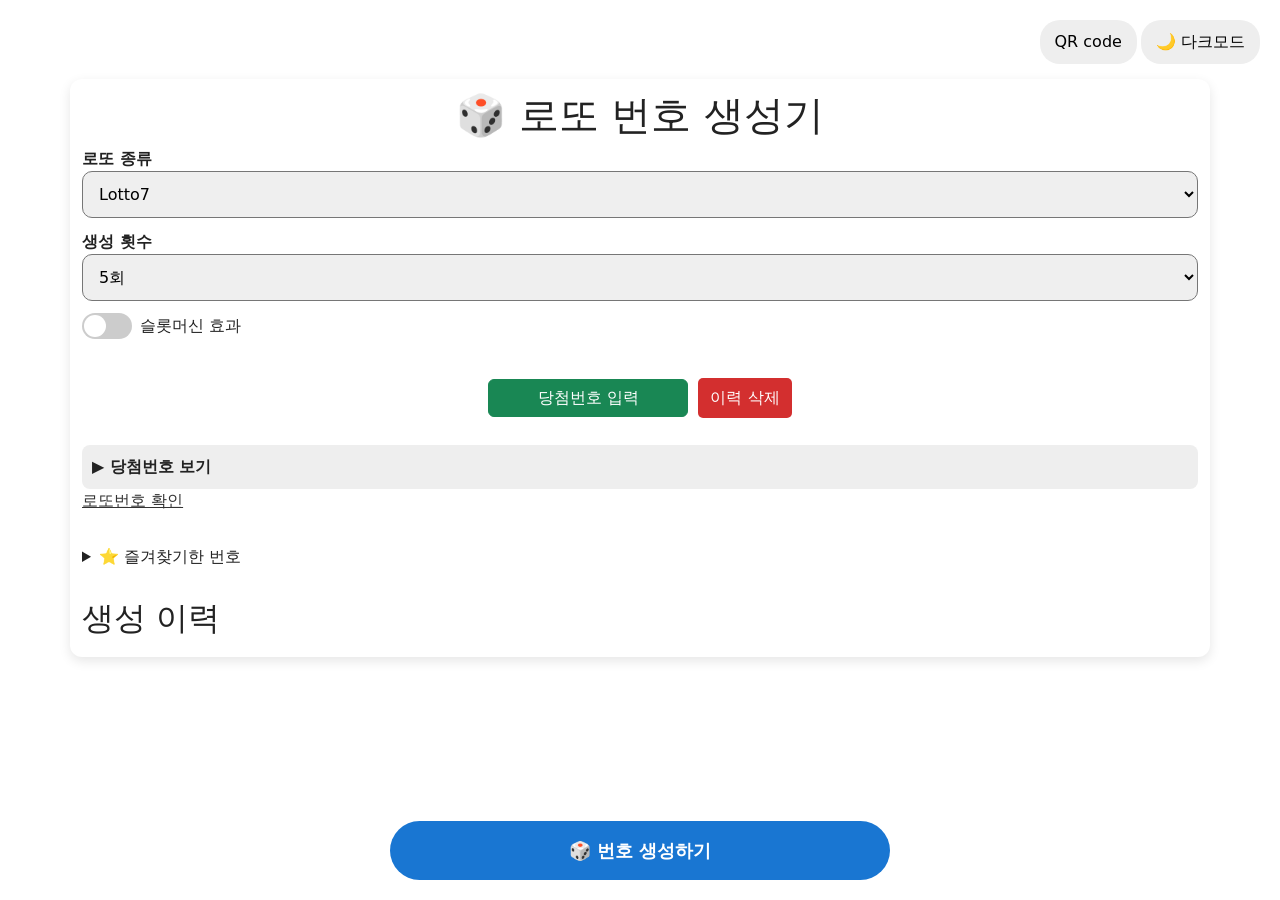
<file: index.html>
<!DOCTYPE html>
<html lang="ko">
<head>
<meta charset="UTF-8">
<meta name="viewport" content="width=device-width, initial-scale=1.0">
<title>로또 번호 생성기</title>


    <link rel="stylesheet" href="style.css">
    
<link href="https://cdn.jsdelivr.net/npm/bootstrap@5.0.2/dist/css/bootstrap.min.css" rel="stylesheet" integrity="sha384-EVSTQN3/azprG1Anm3QDgpJLIm9Nao0Yz1ztcQTwFspd3yD65VohhpuuCOmLASjC" crossorigin="anonymous">
    
<div class="top-bar">
        <button id="showQR" class="QR-btn btn btn-secondary" data-bs-toggle="modal" data-bs-target="#myModal" >QR code</button>
		<button id="themeToggle">🌙 다크모드</button>
</div>

<div class="container">
    <h1>🎲 로또 번호 생성기</h1>

    <div class="controls">
        <div>
            <label>로또 종류</label><br>
            <select id="numberCount">
                <option value="7">Lotto7</option>
                <option value="6">Lotto6</option>
            </select>
        </div>

        <div>
            <label>생성 횟수</label><br>
            <select id="drawCount">
                <option value="1">1회</option>
                <option value="2">2회</option>
                <option value="3">3회</option>
                <option value="5" selected>5회</option>
                <option value="10">10회</option>
            </select>
        </div>
        
        
        
        
        
		<div class="slot-container">

		    <label class="switch">
		        <input
		            type="checkbox"
		            id="slotMode">

		        <span class="slider"></span>
		    </label>

		    <span>슬롯머신 효과</span>

		</div>
        
        
        
        
        

        <div style="align-self:end;">
            <button class="main-btn" onclick="generateLotto()">
                🎲 번호 생성하기
            </button>
        </div>



		<div class="middle-bar">
			<button class="btn btn-success" onclick="location.href='winning.html'">
			    당첨번호 입력
			</button>

	        <div style="align-self:end;">
	            <button class="clear-btn" onclick="clearHistory()">이력 삭제</button>
	        </div>
	        

        </div>
	    
	    
	    <div class="winning-area">
			    <div id="winningToggle" onclick="toggleWinningInfo()">
			        ▶ 당첨번호 보기
			    </div>
			    <div id="winningInfo"></div>
			    <a href="https://www.mizuhobank.co.jp/takarakuji/check/index.html" target="_blank" >로또번호 확인</a>
		</div>



<div class="favorites">
    <details>
        <summary>⭐ 즐겨찾기한 번호</summary>
        <div id="favoriteList"></div>
    </details>
</div>




    </div>

    <div id="result" class="result"></div>

    <div class="history">
        <h2>생성 이력</h2>
        <div id="history"></div>
    </div>
</div>










<div class="modal fade" id="myModal" tabindex="-1">
    <div class="modal-dialog">
        <div class="modal-content">

            <div class="modal-header">
                <h5 class="modal-title">QR CODE</h5>
                <button
                    type="button"
                    class="btn-close"
                    data-bs-dismiss="modal">
                </button>
            </div>

            <div class="modal-body">
                <img src="./qr.png" id="qr">
            </div>

            <div class="modal-footer">
                <button
                    type="button"
                    class="btn btn-secondary"
                    data-bs-dismiss="modal">
                    닫기
                </button>
            </div>

        </div>
    </div>
</div>














<script>
function generateNumbers(count){

    const maxNumber =
        count === 7 ? 37 : 43;

    const numbers = [];

    while(numbers.length < count){

        const num =
            Math.floor(Math.random() * maxNumber) + 1;

        if(!numbers.includes(num)){
            numbers.push(num);
        }
    }

    return numbers.sort((a,b)=>a-b);
}



function animateNumber(element, finalNumber, maxNumber){

	console.log(
    "final =", finalNumber,
    "max =", maxNumber
);//max = undefined 문제 계속 발생 해결 필요.maxNumber를 파라미터로써 못 받나?

    return new Promise(resolve => {

        element.classList.add("spinning");

        let delay = 50;

        let spinCount =
            Math.floor(Math.random() * 20) + 20;

        function changeNumber(num){

            element.innerHTML =
                `<span class="rolling">
                    ${num}
                </span>`;
        }

        function spin(count){

            if(count <= 0){

                element.innerHTML =
                    `<span class="final">
                        ${finalNumber}
                    </span>`;

                element.classList.remove("spinning");
                element.classList.add("stop");

                resolve();

                return;
            }

            const randomNum =
                Math.floor(Math.random() * (maxNumber || 37)) + 1;

            changeNumber(randomNum);

            // 마지막 3회 감속
            if(count <= 3){
                delay += 150;
            }

            setTimeout(() => {

                spin(count - 1);

            }, delay);
        }

        spin(spinCount);

    });

}



async function animateTicket(ticket, nums){

    const promises = [];

    nums.forEach(n => {

	    const span =
	        document.createElement("span");

	    span.className = "number";

	    ticket.appendChild(span);

		const slotEnabled =
		    localStorage.getItem("slotMode")
		    === "true";

		if(slotEnabled){
		    animateNumber(
		        span,
		        n, 
		        maxNumber
		    );
		}else{
		    span.textContent = n;
		}

	});

    await Promise.all(promises);
}











async function generateLotto(){

    const numberCount =
        Number(
            document.getElementById("numberCount").value
        );

    const drawCount =
        Number(
            document.getElementById("drawCount").value
        );

    const resultDiv =
        document.getElementById("result");

	const maxNumber =
	    numberCount === 7 ? 37 : 43;


	    resultDiv.innerHTML = "";

	    const allResults = [];

	    const tickets = [];

	    // 티켓 전부 먼저 생성
	    for(let i = 0; i < drawCount; i++){

	        const nums =
	            generateNumbers(numberCount);

	        allResults.push(nums);

	        const ticket =
	            document.createElement("div");

	        ticket.className = "ticket";

	        resultDiv.appendChild(ticket);

	        tickets.push({
	            ticket,
	            nums
	        });
	    }

    const slotEnabled =
        localStorage.getItem("slotMode")
        === "true";

    // 슬롯머신 OFF
	if(!slotEnabled){
	    tickets.forEach(item => {
	        item.nums.forEach(n => {
	            const span =
	                document.createElement("span");
	            span.className = "number";
	            span.textContent = n;
	            item.ticket.appendChild(span);
	        });

	        // ★ 즐겨찾기 버튼 추가
	        const favoriteBtn =
	            document.createElement("button");

	        favoriteBtn.textContent = "⭐";

	        favoriteBtn.onclick = () => {
	            addFavorite(item.nums);
	        };

	        item.ticket.appendChild(favoriteBtn);
	    });
	}

    // 슬롯머신 ON
    else{

        const animations = [];

	tickets.forEach((item, ticketIndex) => {

	    item.nums.forEach(n => {

	        const span =
	            document.createElement("span");

	        span.className =
	            "number spinning";

	        item.ticket.appendChild(span);

	        animations.push(

	            new Promise(resolve => {

	                setTimeout(async () => {

	                    await animateNumber(
	                        span,
	                        n,
	                        item.maxNumber
	                    );

	                    resolve();

	                }, ticketIndex * 350);

	            })

	        );

	    });
			// ★ 즐겨찾기 버튼 추가
	        const favoriteBtn =
	            document.createElement("button");

	        favoriteBtn.textContent = "⭐";

	        favoriteBtn.onclick = () => {
	            addFavorite(item.nums);
	        };

	        item.ticket.appendChild(favoriteBtn);
	});

	await Promise.all(animations);

	    }

    saveHistory(
        numberCount,
        drawCount,
        allResults
    );

    loadHistory();

}













function saveHistory(numberCount, drawCount, results){
    const history = JSON.parse(localStorage.getItem("lottoHistory") || "[]");

    history.unshift({
        id: Date.now(),
        date: new Date().toLocaleString('ko-KR', {
            year: 'numeric',
            month: '2-digit',
            day: '2-digit',
            hour: '2-digit',
            minute: '2-digit'
            }),
        numberCount,
        drawCount,
        results
    });

    localStorage.setItem(
        "lottoHistory",
        JSON.stringify(history)
    );
}






function checkLotteryRank(
    lotteryType,
    winningNumbers,
    bonusNumbers,
    userNumbers
){

    const mainMatchCount =
        userNumbers.filter(
            num => winningNumbers.includes(num)
        ).length;

    const bonusMatchCount =
        userNumbers.filter(
            num => bonusNumbers.includes(num)
        ).length;

    let rank = "낙첨";

    if(lotteryType === "6"){

        if(mainMatchCount === 6){
            rank = "1등";
        }
        else if(
            mainMatchCount === 5 &&
            bonusMatchCount >= 1
        ){
            rank = "2등";
        }
        else if(mainMatchCount === 5){
            rank = "3등";
        }
        else if(mainMatchCount === 4){
            rank = "4등";
        }
        else if(mainMatchCount === 3){
            rank = "5등";
        }

    }else{

        if(mainMatchCount === 7){
            rank = "1등";
        }
        else if(
            mainMatchCount === 6 &&
            bonusMatchCount >= 1
        ){
            rank = "2등";
        }
        else if(mainMatchCount === 6){
            rank = "3등";
        }
        else if(mainMatchCount === 5){
            rank = "4등";
        }
        else if(mainMatchCount === 4){
            rank = "5등";
        }
        else if(
            mainMatchCount === 3 &&
            bonusMatchCount >= 1
        ){
            rank = "6등";
        }

    }

    return {
        rank,
        mainMatchCount,
        bonusMatchCount
    };
}





function loadHistory(){

    const history = JSON.parse(
        localStorage.getItem("lottoHistory") || "[]"
    );

    const historyDiv =
        document.getElementById("history");

    historyDiv.innerHTML = "";

    history.forEach(item=>{
    
    
		const lotteryType =
		    localStorage.getItem("lotteryType");

		const winningNumbers =
		    (localStorage.getItem("winningNumbers") || "")
		        .split(" ")
		        .map(Number);

		const bonusNumbers =
		    (localStorage.getItem("bonusNumbers") || "")
		        .split(" ")
		        .map(Number);
		    
    
    

        const details =
            document.createElement("details");

        details.className = "history-item";

        const summary =
            document.createElement("summary");

        summary.textContent =
            `${item.date} (${item.drawCount}회 생성)`;

        details.appendChild(summary);

        const content =
            document.createElement("div");

        content.className = "history-content";


content.innerHTML =
item.results.map(arr => {

    const result =
        checkLotteryRank(
            lotteryType,
            winningNumbers,
            bonusNumbers,
            arr
        );

    return `

        <div class="history-ticket">

            ${arr.map(num => {

                let cls = "ball";

                if(winningNumbers.includes(num)){
                    cls += " match";
                }
                else if(
                    bonusNumbers.includes(num)
                ){
                    cls += " bonus-match";
                }

                return `
                    <span class="${cls}">
                        ${num}
                    </span>
                `;
            }).join('')}

            <div class="rank-info">

                ${result.rank}

                (본번호
                ${result.mainMatchCount}개,

                보너스
                ${result.bonusMatchCount}개)

            </div>

        </div>
    `;

}).join('');

        const deleteBtn =
            document.createElement("button");

		deleteBtn.innerHTML = "🗑";
		deleteBtn.className = "delete-btn";



        deleteBtn.onclick = () =>{
            deleteHistory(item.id);
        };

        content.appendChild(
            document.createElement("br")
        );

        content.appendChild(deleteBtn);

        details.appendChild(content);

        historyDiv.appendChild(details);
    });
}

function clearHistory(){
    if(confirm("이력을 모두 삭제할까요?")){
        localStorage.removeItem("lottoHistory");
        loadHistory();
    }
}

function deleteHistory(id){

    let history = JSON.parse(
        localStorage.getItem("lottoHistory") || "[]"
    );

    history = history.filter(
        item => item.id !== id
    );

    localStorage.setItem(
        "lottoHistory",
        JSON.stringify(history)
    );

    loadHistory();
}


function showWinningInfo(){

    const lotteryType =
        localStorage.getItem("lotteryType");

    const winningNumbers =
        localStorage.getItem("winningNumbers");

    const bonusNumbers =
        localStorage.getItem("bonusNumbers");

    document.getElementById("winningInfo").innerHTML =

        lotteryType ?

        `
            <b>Loto${lotteryType}</b><br>
            본번호 : ${winningNumbers}<br>
            보너스 : ${bonusNumbers}
        `

        :

        "등록된 당첨번호 없음";
}

showWinningInfo();



function toggleWinningInfo(){

    const info =
        document.getElementById("winningInfo");

    const toggle =
        document.getElementById("winningToggle");

    if(info.classList.contains("show")){

        info.classList.remove("show");

        toggle.textContent =
            "▶ 당첨번호 보기";

        return;
    }

    const lotteryType =
        localStorage.getItem("lotteryType");

    const winningNumbers =
        localStorage.getItem("winningNumbers");

    const bonusNumbers =
        localStorage.getItem("bonusNumbers");

    if(!lotteryType){

        info.innerHTML =
            "등록된 당첨번호가 없습니다.";

    }else{

        info.innerHTML = `
            <div>
                <b>Loto${lotteryType}</b>
            </div>

            <div>
                본번호 : ${winningNumbers}
            </div>

            <div>
                보너스 : ${bonusNumbers}
            </div>
        `;
    }

    info.classList.add("show");

    toggle.textContent =
        "▼ 당첨번호 숨기기";
}

const slotMode =
    document.getElementById("slotMode");

function loadSlotMode(){

    const saved =
        localStorage.getItem("slotMode");

    if(saved === "true"){
        slotMode.checked = true;
    }

}

slotMode.addEventListener("change", () => {

    localStorage.setItem(
        "slotMode",
        slotMode.checked
    );

});

loadSlotMode();

loadHistory();









function addFavorite(numbers){

    let favorites =
        JSON.parse(
            localStorage.getItem("favoriteNumbers") || "[]"
        );

    const exists =
        favorites.some(
            item =>
                JSON.stringify(item.numbers) ===
                JSON.stringify(numbers)
        );

    if(exists){
        alert("이미 저장된 번호입니다.");
        return;
    }

    favorites.unshift({
        id: Date.now(),
        numbers
    });

    localStorage.setItem(
        "favoriteNumbers",
        JSON.stringify(favorites)
    );

    loadFavorites();


}



function deleteFavorite(id){
    let favorites =
        JSON.parse(
            localStorage.getItem("favoriteNumbers") || "[]"
        );

    favorites =
        favorites.filter(
            item => item.id !== id
        );

    localStorage.setItem(
        "favoriteNumbers",
        JSON.stringify(favorites)
    );

    loadFavorites();
}



function loadFavorites(){

    const favorites =
        JSON.parse(
            localStorage.getItem("favoriteNumbers") || "[]"
        );

    const favoriteList =
        document.getElementById("favoriteList");

    favoriteList.innerHTML = "";

    const lotteryType =
        localStorage.getItem("lotteryType");

    const winningNumbers =
        (localStorage.getItem("winningNumbers") || "")
        .split(" ")
        .map(Number);

    const bonusNumbers =
        (localStorage.getItem("bonusNumbers") || "")
        .split(" ")
        .map(Number);

    favorites.forEach(item => {

        const result =
            checkLotteryRank(
                lotteryType,
                winningNumbers,
                bonusNumbers,
                item.numbers
            );

        const div =
            document.createElement("div");

        div.className = "history-content";

        div.innerHTML = `
	        <div>
		            <div class="history-ticket">

		            ${item.numbers.map(num => {

		                let cls = "ball";

		                if(winningNumbers.includes(num)){
		                    cls += " match";
		                }
		                else if(bonusNumbers.includes(num)){
		                    cls += " bonus-match";
		                }

		                return `
		                    <span class="${cls}">
		                        ${num}
		                    </span>
		                `;

		            }).join("")}

		            </div>

		            <div class="rank-info">
		                ${result.rank}
		            </div>
			<div>
			
			
			
			
            <button
                class="delete-btn"
                onclick="deleteFavorite(${item.id})"
            >
                🗑
            </button>
        `;

        favoriteList.appendChild(div);
    });
}


loadHistory();
loadFavorites();




window.addEventListener("pageshow", () => {

    const info =
        document.getElementById("winningInfo");

    const toggle =
        document.getElementById("winningToggle");

    info.classList.remove("show");

    toggle.textContent =
        "▶ 당첨번호 보기";

    showWinningInfo();
    loadHistory();
    loadFavorites();
});





</script>
<script src="script.js"></script>
<script src="https://cdn.jsdelivr.net/npm/bootstrap@5.0.2/dist/js/bootstrap.bundle.min.js" integrity="sha384-MrcW6ZMFYlzcLA8Nl+NtUVF0sA7MsXsP1UyJoMp4YLEuNSfAP+JcXn/tWtIaxVXM" crossorigin="anonymous"></script></body>
</html>
</file>
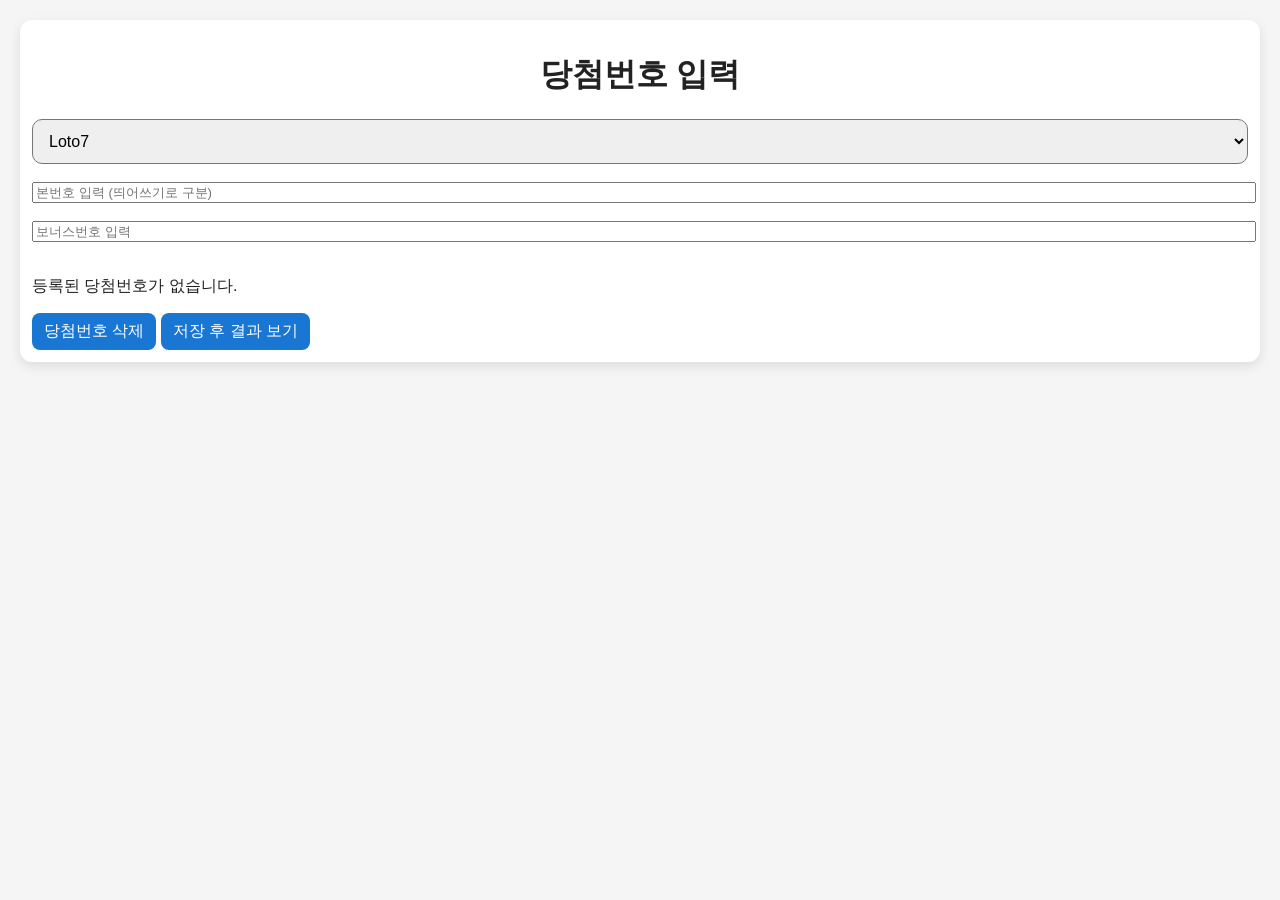
<file: winning.html>
<!DOCTYPE html>
<html lang="ko">
<head>
<meta charset="UTF-8">
<meta name="viewport" content="width=device-width, initial-scale=1.0">
<title>당첨번호 확인</title>

<link rel="stylesheet" href="style.css">
</head>
<body>

<div class="container">
<!--<h3>현재 저장된 당첨번호</h3>-->


    <h1>당첨번호 입력</h1>

    <select id="lotteryType">
        <option value="7">Loto7</option>
        <option value="6">Loto6</option>
    </select>

    <br><br>

    <input
        type="text"
        id="winningNumbers"
        placeholder="본번호 입력 (띄어쓰기로 구분)">

    <br><br>

    <input
        type="text"
        id="bonusNumbers"
        placeholder="보너스번호 입력">

    <br><br>
    <div id="currentWinning"></div>
    
    
    <button
	    class="btn btn-danger"
	    onclick="clearWinningNumbers()">
	    당첨번호 삭제
	</button>



    <button onclick="saveWinningInfo()">
        저장 후 결과 보기
    </button>

</div>

<script>

function saveWinningInfo(){

    const lotteryType =
        document.getElementById("lotteryType").value;

    const winningNumbers =
        document.getElementById("winningNumbers").value;

    const bonusNumbers =
        document.getElementById("bonusNumbers").value;

    localStorage.setItem(
        "lotteryType",
        lotteryType
    );

    localStorage.setItem(
        "winningNumbers",
        winningNumbers
    );

    localStorage.setItem(
        "bonusNumbers",
        bonusNumbers
    );

    location.href="index.html";
    
    
    }



function clearWinningNumbers(){

    if(!confirm("등록된 당첨번호를 삭제할까요?")){
        return;
    }

    localStorage.removeItem("lotteryType");
    localStorage.removeItem("winningNumbers");
    localStorage.removeItem("bonusNumbers");


    if(typeof loadFavorites === "function"){
        loadFavorites();
    }
	
	
	
	document.getElementById("currentWinning").innerHTML =
    	"<p>등록된 당첨번호가 없습니다.</p>";

	document.getElementById("winningNumbers").value = "";
	document.getElementById("bonusNumbers").value = "";
	
	location.reload();
	window.location.reload();
}

function updateCurrentWinning(){

    const lotteryType =
        localStorage.getItem("lotteryType");

    const winningNumbers =
        localStorage.getItem("winningNumbers");

    const bonusNumbers =
        localStorage.getItem("bonusNumbers");

    const current =
        document.getElementById("currentWinning");

    if(!lotteryType){

        current.innerHTML =
            "<p>등록된 당첨번호가 없습니다.</p>";

        return;
    }

    //current.innerHTML = `
      //  <p>종류 : Loto${lotteryType}</p>
      //  <p>본번호 : ${winningNumbers}</p>
      //  <p>보너스 : ${bonusNumbers}</p>
    //`;
}




window.onload = () => {

    const lotteryType =
        localStorage.getItem("lotteryType") || "7";

    const winningNumbers =
        localStorage.getItem("winningNumbers") || "";

    const bonusNumbers =
        localStorage.getItem("bonusNumbers") || "";

    document.getElementById("lotteryType").value =
        lotteryType;

    document.getElementById("winningNumbers").value =
        winningNumbers;

    document.getElementById("bonusNumbers").value =
        bonusNumbers;

	updateCurrentWinning();
	
};




</script>

</body>
</html>
</file>
<file: style.css>
body{
    font-family: Arial, sans-serif;
    background:#f4f6f8;
    margin:0;
    padding:20px;
    padding-bottom: 70px;
}

.container{
    max-width:900px;
    margin:auto;
    padding:25px;
    border-radius:12px;
    box-shadow:0 4px 12px rgba(0,0,0,0.1);
}

h1{
    text-align:center;
}	

.controls{
    display:flex;
    flex-wrap:wrap;
    gap:15px;
    margin-bottom:20px;
}

label{
    font-weight:bold;
}

select,button{
    padding:8px 12px;
    font-size:16px;
}

button{
    cursor:pointer;
    border:none;
    border-radius:8px;
    background:#1976d2;
    color:white;
}

button:hover{
    background:#1565c0;
}

.result{
    margin-top:20px;
}


.middle-bar{
    display:flex;
    gap:10px;
    justify-content:center;
    align-items:center;
    margin:15px 0;
}

.middle-bar button{
    flex:1;
    max-width:200px;
}


.history{
    margin-top:30px;
}

.history-item{
    border-bottom:1px solid #ddd;
    padding:10px 0;
}

.clear-btn{
    background:#d32f2f;
    border-radius:5px;
}

.clear-btn:hover{
    background:#b71c1c;
}







:root{
    --bg:#f5f5f5;
    --card:#ffffff;
    --text:#222;
    --border:#ddd;
}

body.dark{
    --bg:#121212;
    --card:#1e1e1e;
    --text:#ffffff;
    --border:#333;
}

body{
    margin:0;
    background:var(--bg);
    color:var(--text);
    font-family:-apple-system,BlinkMacSystemFont,sans-serif;
    transition:.3s;
}

.container{
    width:100%;
    max-width:none;
    box-sizing:border-box;
    padding:12px;

    background:var(--card);
    color:var(--text);
}

.controls{
    display:flex;
    flex-direction:column;
    gap:12px;
}

select{
    width:100%;
    padding:12px;
    font-size:16px;
    border-radius:10px;
}

.main-btn{
    position:fixed;
    bottom:20px;
    left:50%;
    transform:translateX(-50%);
    width:90%;
    max-width:500px;
    padding:16px;
    font-size:18px;
    border:none;
    border-radius:50px;
    background:#1976d2;
    color:white;
    font-weight:bold;
    z-index:999;
}

.top-bar{
    display:flex;
    justify-content:flex-end;
    margin-bottom:15px;
}

#themeToggle{
    border:none;
    padding:10px 15px;
    border-radius:20px;
    background:#EEE;
    color:#000;
    
}

#themeToggle.dark{
    background:#333;
    color:#FFF;
    
}

#showQR{
    border:none;
    padding:10px 15px;
    border-radius:20px;
    background:#EEE;
    color:#000;
    margin-right:4px;
}

.modal-body{
    display:flex;
    align-items:center;
    justify-content:center;
}

.history-item{
    background:var(--card);
    border:1px solid var(--border);
    border-radius:12px;
    margin-bottom:10px;
    overflow:hidden;
}


.history-item{
    border-bottom:2px solid #888;
}

.history-item summary{
    padding:12px;
    cursor:pointer;
    font-weight:bold;
}

.history-content{
    position:relative;
    padding:12px;
    padding-right:60px;
}

.history-content button{
position:absolute;
    background:#e53935;
    color:white;
    border:none;
    padding:8px 12px;
    border-radius:8px;
    right:2.5%;
    top: 2.5%
}




#winningNumbers, #bonusNumbers{
	width:100%;

}


a:link,
a:visited,
a:active,
a:hover{
    color:#333;
}

.dark a:link,
.dark a:visited,
.dark a:active,
.dark a:hover{
    color:white;
}
`


.delete-btn{
    position:absolute;
    top:12px;
    right:10px;

    width:clamp(32px, 8vw, 42px);
    height:clamp(32px, 8vw, 42px);

    background:#ff4d4f;
    color:white;

    border:none;
    border-radius:50%;

    padding:0;

    display:flex;
    align-items:center;
    justify-content:center;

    font-size:clamp(15px, 4vw, 25px);
    line-height:1;
}


.delete-btn:hover{
    background:#d9363e;
    transform:scale(1.1);
}

.slot-container{
    display:flex;
    align-items:center;
    gap:8px;
}

.ticket{
    display:flex;
    gap:6px;

    padding:12px;
    margin:10px 0;

    background:#eef5ff;
    border-radius:8px;
}

.history-ticket{
    display:flex;
    gap:4px;
    margin-bottom:8px;
    padding-bottom:3px;
    border-bottom:1px solid rgba(136, 136, 136, 0.2);
}

.history-ticket:last-child{
    border-bottom:none;
}


.number{
    flex:1;
    aspect-ratio:1/1;

    display:flex;
    align-items:center;
    justify-content:center;

    border-radius:50%;
    background:#ffcc00;

    font-weight:bold;
    max-width:43px;
}

.ball{
    flex:1;
    aspect-ratio:1/1;

    display:flex;
    align-items:center;
    justify-content:center;

    border-radius:50%;

    background:#ffcc00;

    font-size:14px;
    font-weight:bold;
    max-width:43px;
}


.ticket,
.history-ticket{
    display:flex;
    flex-wrap:wrap;
    align-items:center;
    justify-content:center;
    gap:6px;
}

.result .ticket{
	flex-wrap:nowrap;
	width:100%;
}

.number{
    width:clamp(32px, 9vw, 43px);
    height:clamp(32px, 9vw, 43px);

    flex-shrink:0;

    display:flex;
    align-items:center;
    justify-content:center;

    border-radius:50%;

    background:linear-gradient(
        145deg,
        #fff8c6 0%,
        #ffe066 40%,
        #ffd700 70%,
        #ffbf00 90%,
        #ff9900 100%
    );

    color:#222;


    font-weight:bold;
}







.match{
    background:#4caf50 !important;
    color:white;
}

.bonus-match{
    background:#ff9800 !important;
    color:white;
}

.rank-info{
    margin-top:5px;
    font-weight:bold;
    color:#2196f3;
}








#winningToggle{
    cursor:pointer;
    font-weight:bold;
    padding:10px;
    border-radius:8px;
    background:#eee;
}

#winningInfo{
    display:none;

    margin-top:10px;
    padding:10px;

    border:1px solid #ddd;
    border-radius:8px;
}

#winningInfo.show{
    display:block;
}

.container.dark #winningToggle{
    background:#333;
    color:black;
}
.dark #winningToggle{color:#444;}

.container.dark #winningInfo{
    border-color:#555;
}

.dark .history-item{
	background-color:#333;
}
.dark .container{
	background-color:#444;
}



.number{
    transition:
        transform .15s ease,
        filter .15s ease;
}

.number.spinning{

  

    opacity: 0.5;

}

.number.stop{

    filter: saturate(100%);

    opacity: 1;

    transform: scale(1.02);

    box-shadow:
        0 0 10px gold,
        0 0 5px gold;
}


.number{


    display:flex;
    align-items:center;
    justify-content:center;

    border-radius:50%;

    position:relative;

    overflow:hidden;
}

.rolling{

    display:flex;

    align-items:center;
    justify-content:center;

    width:100%;
    height:100%;

    animation:slideDown .15s linear;
    
}

.final{

    display:block;

    animation:finalStop .3s ease;
}



@keyframes slideDown{

    from{
        transform:translateY(-20px);
        opacity:0;
    }

    to{
        transform:translateY(0);
        opacity:1;
    }

}

@keyframes finalStop{

    from{
        transform:scale(1.5);
    }

    to{
        transform:scale(1);
    }

}


.switch{

    position:relative;

    display:inline-block;

    width:50px;

    height:26px;

}

.switch input{
    display:none;
}

.slider{

    position:absolute;

    top:0;
    left:0;
    right:0;
    bottom:0;

    background:#ccc;

    border-radius:30px;

    transition:.3s;

}

.slider:before{

    content:"";

    position:absolute;

    width:22px;
    height:22px;

    left:2px;
    top:2px;

    background:white;

    border-radius:50%;

    transition:.3s;

}

input:checked + .slider{

    background:#4caf50;

}

input:checked + .slider:before{

    transform:translateX(24px);

}






.ticket button{
	background-color: transparent;
	padding: 0px
}

.favorite-btn{
    background-color: transparent;
    color:#000;
    margin-left:8px;
}

.favorites{
    margin-top:20px;

}

.favorite-item{
    display:flex;
    justify-content:space-between;
    align-items:center;
    gap:10px;
    margin-bottom:10px;
}
``

#favoriteList .history-content{
    position:flex;
    flex-wrap: wrap;
    align-items: center;
    justify-content: center;
    margin-bottom:1px;
}

#favoriteList .delete-btn{
    position:absolute;
    right:10px;
    top:10px;
}

.history-ticket .ball{
	min-width: 30px;
	min-height 30px;
}



body{
    background:var(--bg);
    color:var(--text);
}


body.dark{
    background-color:#666;
    color:var(--text);
}
</file>
